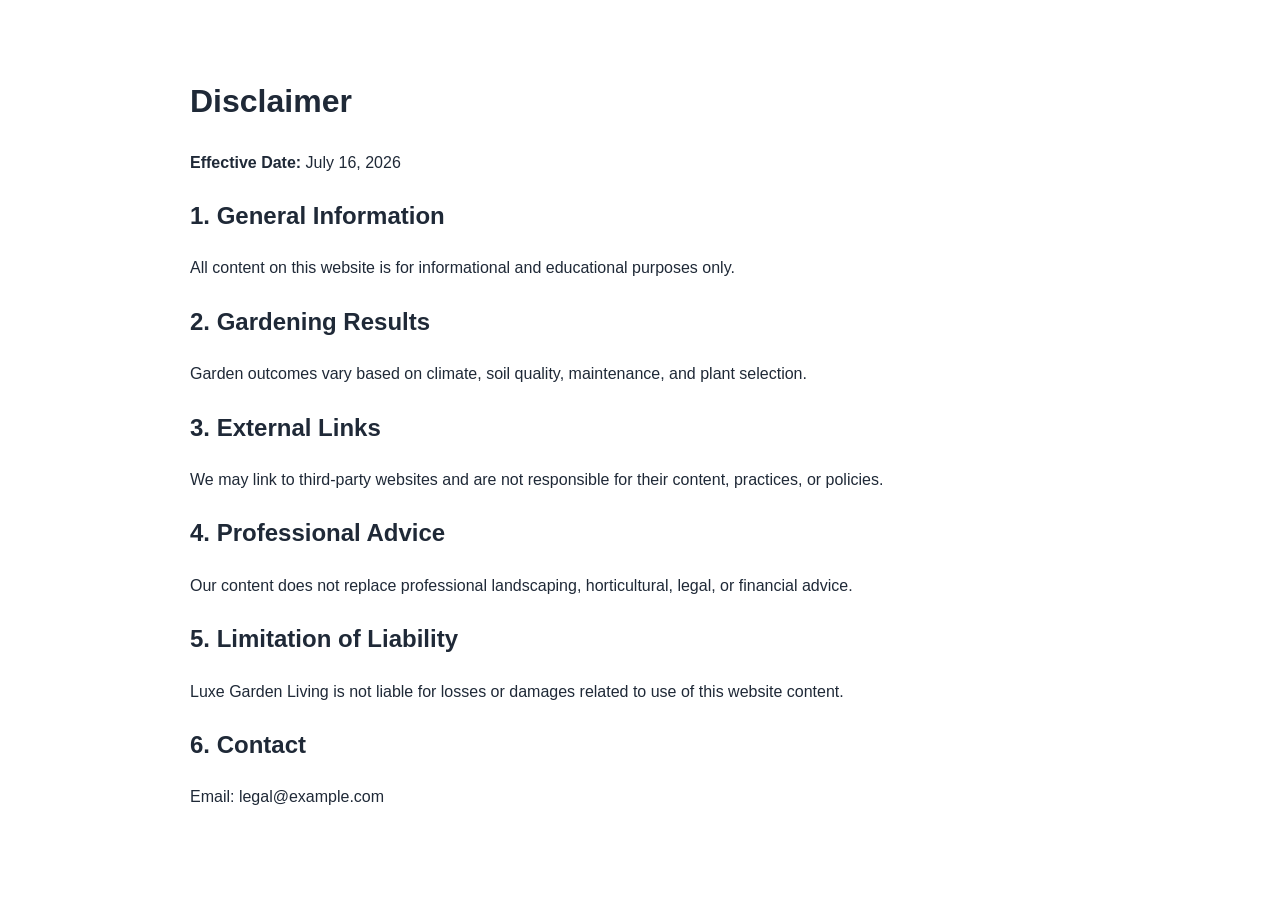
<file: public/disclaimer.html>
<!DOCTYPE html>
<html lang="en">
<head>
  <meta charset="UTF-8" />
  <meta name="viewport" content="width=device-width, initial-scale=1.0" />
  <title>Disclaimer | Luxe Garden Living</title>
  <meta name="description" content="Disclaimer for Luxe Garden Living website." />
  <meta name="robots" content="index, follow" />
  <link rel="canonical" href="https://www.example.com/disclaimer.html" />
  <link rel="stylesheet" href="style.css" />
</head>
<body>
  <main class="section container legal">
    <h1>Disclaimer</h1>
    <p><strong>Effective Date:</strong> July 16, 2026</p>

    <h2>1. General Information</h2>
    <p>All content on this website is for informational and educational purposes only.</p>

    <h2>2. Gardening Results</h2>
    <p>Garden outcomes vary based on climate, soil quality, maintenance, and plant selection.</p>

    <h2>3. External Links</h2>
    <p>We may link to third-party websites and are not responsible for their content, practices, or policies.</p>

    <h2>4. Professional Advice</h2>
    <p>Our content does not replace professional landscaping, horticultural, legal, or financial advice.</p>

    <h2>5. Limitation of Liability</h2>
    <p>Luxe Garden Living is not liable for losses or damages related to use of this website content.</p>

    <h2>6. Contact</h2>
    <p>Email: legal@example.com</p>
  </main>
</body>
</html>
</file>
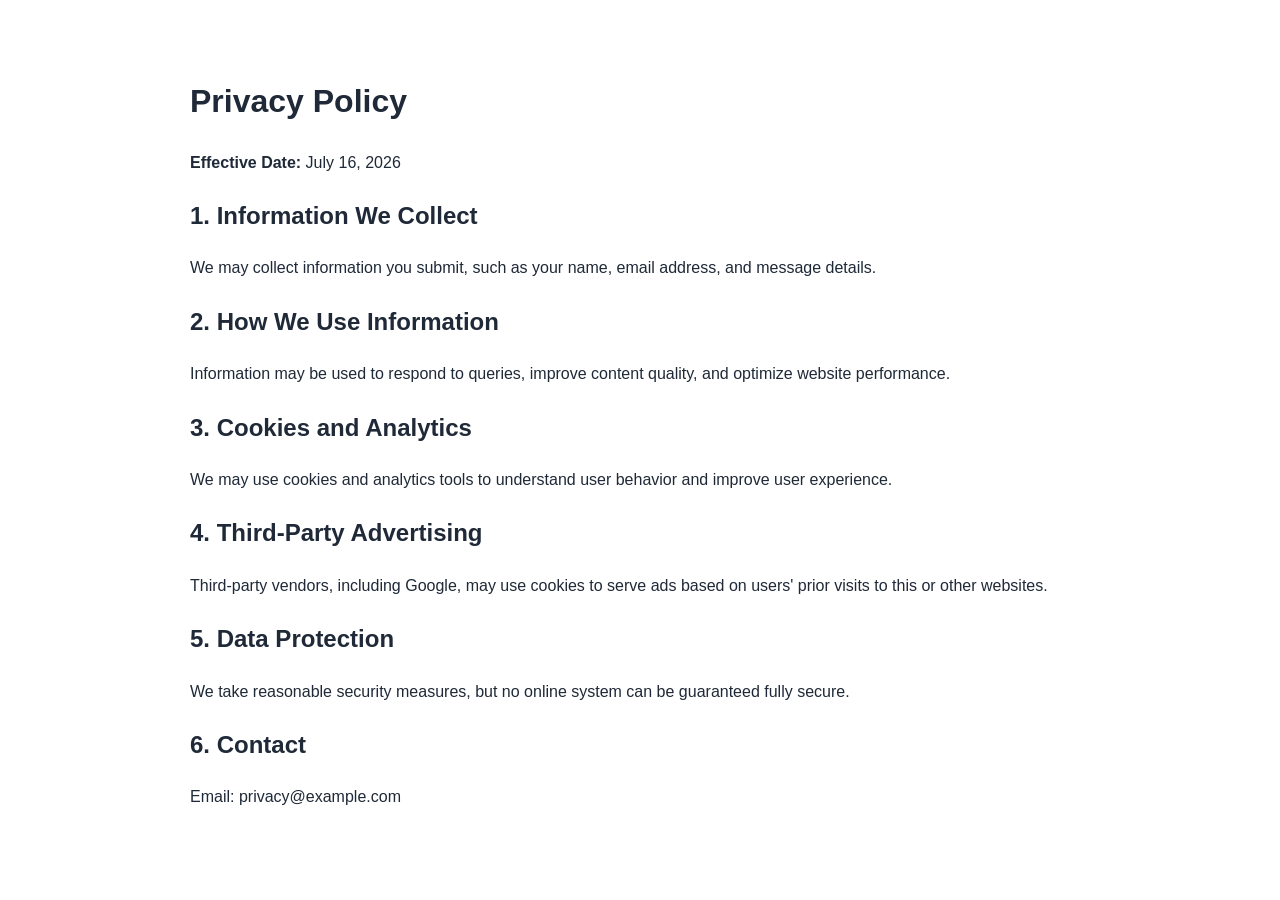
<file: public/privacy-policy.html>
<!DOCTYPE html>
<html lang="en">
<head>
  <meta charset="UTF-8" />
  <meta name="viewport" content="width=device-width, initial-scale=1.0" />
  <title>Privacy Policy | Luxe Garden Living</title>
  <meta name="description" content="Privacy Policy for Luxe Garden Living website." />
  <meta name="robots" content="index, follow" />
  <link rel="canonical" href="https://www.example.com/privacy-policy.html" />
  <link rel="stylesheet" href="style.css" />
</head>
<body>
  <main class="section container legal">
    <h1>Privacy Policy</h1>
    <p><strong>Effective Date:</strong> July 16, 2026</p>

    <h2>1. Information We Collect</h2>
    <p>We may collect information you submit, such as your name, email address, and message details.</p>

    <h2>2. How We Use Information</h2>
    <p>Information may be used to respond to queries, improve content quality, and optimize website performance.</p>

    <h2>3. Cookies and Analytics</h2>
    <p>We may use cookies and analytics tools to understand user behavior and improve user experience.</p>

    <h2>4. Third-Party Advertising</h2>
    <p>Third-party vendors, including Google, may use cookies to serve ads based on users' prior visits to this or other websites.</p>

    <h2>5. Data Protection</h2>
    <p>We take reasonable security measures, but no online system can be guaranteed fully secure.</p>

    <h2>6. Contact</h2>
    <p>Email: privacy@example.com</p>
  </main>
</body>
</html>
</file>
<file: public/style.css>
:root{
  --bg:#ffffff;
  --text:#1f2937;
  --muted:#f8fafc;
  --primary:#0f766e;
  --primary-dark:#115e59;
  --border:#e5e7eb;
}
*{box-sizing:border-box}
body{
  margin:0;
  font-family:Arial,sans-serif;
  color:var(--text);
  background:var(--bg);
  line-height:1.65;
}
.container{width:min(1140px,92%);margin:0 auto}
.site-header{
  position:sticky;top:0;z-index:100;background:#fff;border-bottom:1px solid var(--border);
}
.nav-wrap{
  display:flex;justify-content:space-between;align-items:center;padding:14px 0;
}
.logo{text-decoration:none;color:var(--text);font-size:1.2rem;font-weight:700}
.nav-links{list-style:none;display:flex;gap:14px;margin:0;padding:0}
.nav-links a{text-decoration:none;color:#374151;font-weight:600}
.hero{padding:54px 0}
.hero-grid{display:grid;grid-template-columns:1.2fr 1fr;gap:24px;align-items:center}
.hero img{width:100%;border-radius:12px;border:1px solid var(--border)}
.section{padding:54px 0}
.muted{background:var(--muted)}
.article{max-width:900px}
.cards{display:grid;grid-template-columns:repeat(auto-fit,minmax(240px,1fr));gap:18px}
.card{background:#fff;border:1px solid var(--border);border-radius:10px;padding:14px}
.card img{
  width:100%;height:180px;object-fit:cover;border-radius:8px;margin-bottom:10px;
}
.read-more{text-decoration:none;color:var(--primary);font-weight:700}
.contact-form{max-width:640px;display:grid;gap:10px}
input,textarea{
  width:100%;padding:10px;border:1px solid #d1d5db;border-radius:8px;font:inherit;
}
.btn{
  display:inline-block;background:var(--primary);color:#fff;text-decoration:none;border:none;
  padding:10px 16px;border-radius:8px;font-weight:700;cursor:pointer;
}
.btn:hover{background:var(--primary-dark)}
.site-footer{border-top:1px solid var(--border);padding:20px 0}
.footer-wrap{
  display:flex;justify-content:space-between;align-items:center;gap:10px;flex-wrap:wrap;
}
.footer-wrap a{text-decoration:none;color:#374151}
.legal{max-width:900px}
@media (max-width:860px){.hero-grid{grid-template-columns:1fr}}
</file>
